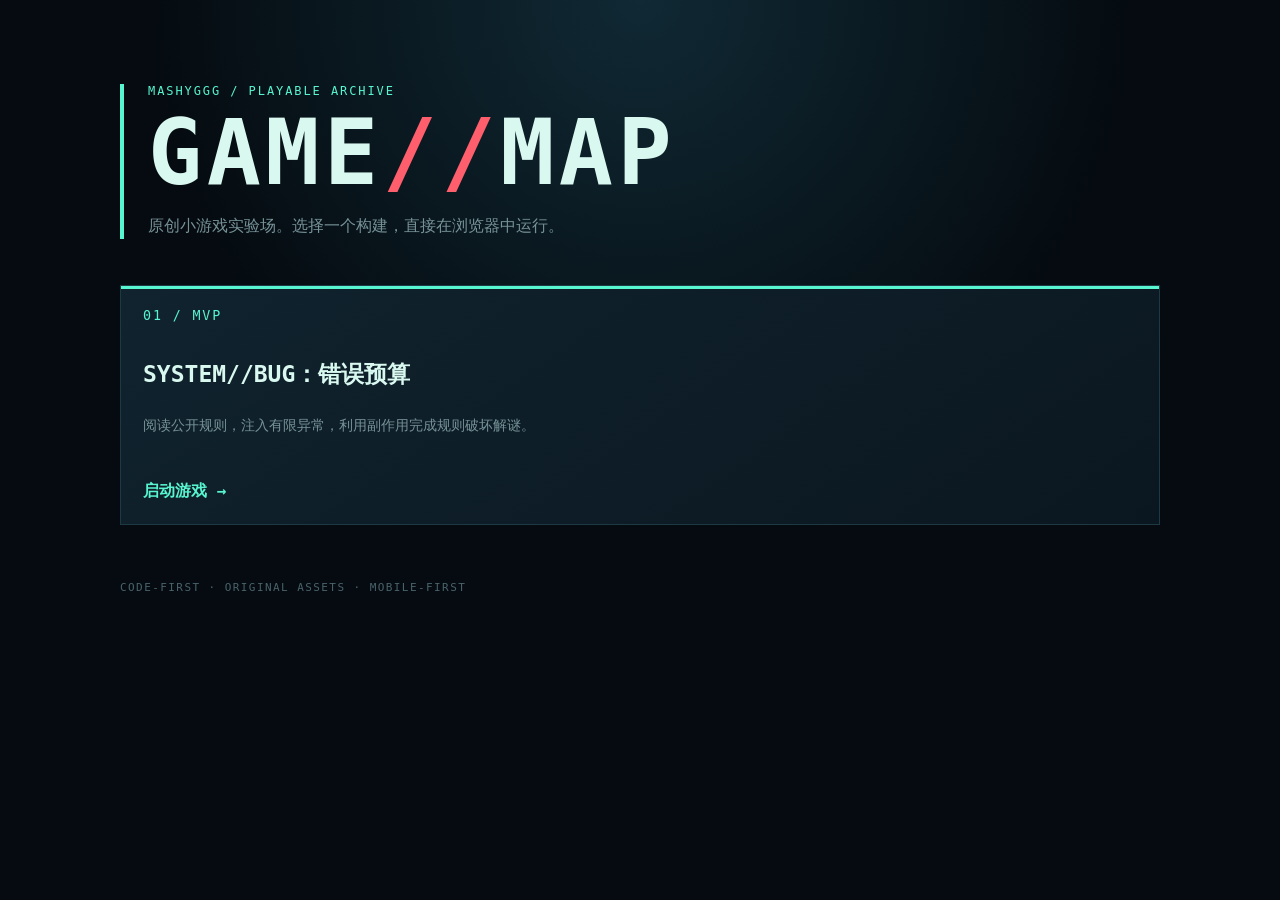
<file: site/index.html>
<!doctype html>
<html lang="zh-CN">
<head>
  <meta charset="UTF-8" />
  <meta name="viewport" content="width=device-width,initial-scale=1" />
  <meta name="theme-color" content="#071018" />
  <title>GAME//MAP</title>
  <link rel="stylesheet" href="./styles.css" />
</head>
<body>
  <main>
    <header>
      <p class="eyebrow">MASHYGGG / PLAYABLE ARCHIVE</p>
      <h1>GAME<span>//</span>MAP</h1>
      <p class="intro">原创小游戏实验场。选择一个构建，直接在浏览器中运行。</p>
    </header>
    <section id="game-grid" class="game-grid" aria-live="polite">
      <p class="loading">正在读取游戏索引…</p>
    </section>
    <footer>CODE-FIRST · ORIGINAL ASSETS · MOBILE-FIRST</footer>
  </main>
  <script type="module" src="./app.js"></script>
</body>
</html>
</file>
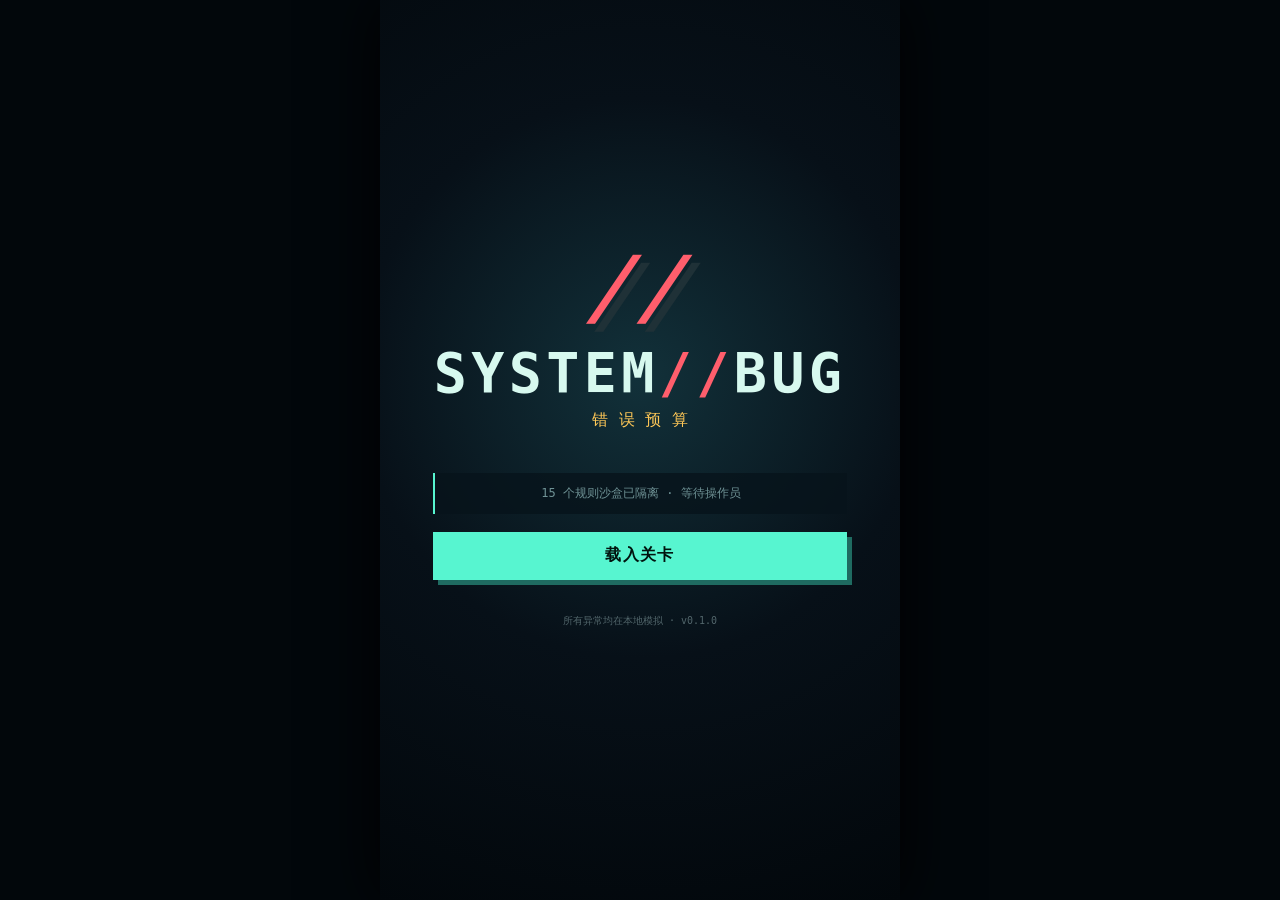
<file: site/system-bugs/index.html>
<!doctype html>
<html lang="zh-CN">
<head>
  <meta charset="UTF-8" />
  <meta name="viewport" content="width=device-width,initial-scale=1,maximum-scale=1,user-scalable=no,viewport-fit=cover" />
  <meta name="theme-color" content="#071018" />
  <title>SYSTEM//BUG：错误预算</title>
  <link rel="stylesheet" href="./styles.css" />
</head>
<body>
  <main id="app" aria-label="SYSTEM BUG 游戏">
    <section id="boot" class="screen active">
      <div class="boot-mark" aria-hidden="true">//</div>
      <h1>SYSTEM<span>//</span>BUG</h1>
      <p class="subtitle">错误预算</p>
      <div class="boot-log" id="boot-log">正在校验世界规则…</div>
      <button id="start-button" class="primary">载入关卡</button>
      <button id="continue-button" class="ghost hidden">继续进度</button>
      <p class="micro">所有异常均在本地模拟 · v0.1.0</p>
    </section>

    <section id="level-select" class="screen">
      <header class="topbar">
        <button class="icon-button" data-action="home" aria-label="返回">‹</button>
        <div><small>LOCAL ARCHIVE</small><h2>关卡索引</h2></div>
        <button class="icon-button" data-action="settings" aria-label="设置">⚙</button>
      </header>
      <div id="chapter-tabs" class="tabs"></div>
      <div id="level-grid" class="level-grid"></div>
    </section>

    <section id="game" class="screen">
      <header class="game-header">
        <button class="icon-button" data-action="levels" aria-label="关卡列表">☷</button>
        <div class="mission"><small id="level-code">CASE 01</small><strong id="level-title">规则载入</strong></div>
        <div class="budget" aria-label="错误预算"><span>BUG</span><b id="budget-value">1</b></div>
        <button class="icon-button" data-action="pause" aria-label="暂停">Ⅱ</button>
      </header>

      <div class="status-strip">
        <span>HP <b id="hp-value">3</b></span>
        <span>KEY <b id="key-value">0</b></span>
        <span>TURN <b id="turn-value">0</b></span>
      </div>

      <div class="canvas-wrap">
        <canvas id="game-canvas" width="720" height="960" aria-label="游戏棋盘"></canvas>
        <div id="toast" class="toast" role="status"></div>
      </div>

      <section class="console-panel">
        <button id="rules-toggle" class="panel-title" aria-expanded="true"><span>WORLD_RULES</span><small>点击规则可查看因果</small></button>
        <div id="rule-list" class="rule-list"></div>
        <div id="bug-tray" class="bug-tray"></div>
        <button id="inject-button" class="primary inject" disabled>注入所选 BUG</button>
        <div id="event-log" class="event-log" aria-live="polite"></div>
      </section>

      <nav class="controls" aria-label="移动控制">
        <button data-move="up" aria-label="向上">▲</button>
        <button data-move="left" aria-label="向左">◀</button>
        <button data-move="down" aria-label="向下">▼</button>
        <button data-move="right" aria-label="向右">▶</button>
      </nav>
    </section>

    <div id="modal" class="modal hidden" role="dialog" aria-modal="true">
      <div class="modal-card">
        <small id="modal-kicker">SYSTEM MESSAGE</small>
        <h2 id="modal-title"></h2>
        <div id="modal-body"></div>
        <div id="modal-actions"></div>
      </div>
    </div>
  </main>
  <script type="module" src="./src/main.js"></script>
</body>
</html>
</file>
<file: site/styles.css>
:root {
  color-scheme: dark;
  font-family: ui-monospace, "Cascadia Mono", "Microsoft YaHei UI", monospace;
  --bg: #050b10;
  --panel: #0b1720;
  --ink: #d9f8ef;
  --muted: #769297;
  --line: #1d3943;
  --accent: #57f5d0;
}
* { box-sizing: border-box; }
body { margin: 0; min-height: 100vh; background: radial-gradient(circle at 50% 0, #102934 0, var(--bg) 45%); color: var(--ink); }
main { width: min(1040px, calc(100% - 32px)); margin: auto; padding: 72px 0 34px; }
header { border-left: 4px solid var(--accent); padding-left: 24px; margin-bottom: 46px; }
.eyebrow { color: var(--accent); letter-spacing: .16em; font-size: 12px; }
h1 { margin: 8px 0; font-size: clamp(44px, 9vw, 90px); line-height: .95; letter-spacing: .05em; }
h1 span { color: #ff5e6c; }
.intro { color: var(--muted); max-width: 620px; line-height: 1.7; }
.game-grid { display: grid; grid-template-columns: repeat(auto-fit, minmax(270px, 1fr)); gap: 18px; min-height: 220px; }
.game-card { --card-accent: var(--accent); display: flex; flex-direction: column; min-height: 240px; padding: 22px; color: inherit; text-decoration: none; background: linear-gradient(145deg, #10232e, var(--panel)); border: 1px solid var(--line); box-shadow: inset 0 3px var(--card-accent); transition: transform .16s, border-color .16s; }
.game-card:hover, .game-card:focus-visible { transform: translateY(-4px); border-color: var(--card-accent); outline: none; }
.game-card small { color: var(--card-accent); letter-spacing: .14em; }
.game-card h2 { margin: 36px 0 10px; font-size: 23px; }
.game-card p { color: var(--muted); line-height: 1.65; font-size: 14px; }
.game-card strong { margin-top: auto; color: var(--card-accent); }
.loading, .error { color: var(--muted); }
.error { color: #ff7f89; }
footer { margin-top: 56px; color: #49636a; font-size: 11px; letter-spacing: .13em; }
@media (max-width: 520px) { main { padding-top: 42px; } header { padding-left: 16px; } .game-card { min-height: 210px; } }
</file>
<file: site/system-bugs/styles.css>
:root {
  color-scheme: dark;
  --bg: #071018;
  --panel: #0c1822;
  --panel2: #102430;
  --ink: #d7f9ef;
  --muted: #6f9295;
  --cyan: #57f5d0;
  --amber: #ffc857;
  --red: #ff5e6c;
  --line: #24404a;
  font-family: ui-monospace, "Cascadia Mono", "Microsoft YaHei UI", monospace;
}
* { box-sizing: border-box; -webkit-tap-highlight-color: transparent; }
html, body { margin: 0; min-height: 100%; background: #02070b; color: var(--ink); overflow-x: hidden; }
body { display: flex; justify-content: center; }
button { font: inherit; color: inherit; }
button:focus-visible { outline: 2px solid var(--amber); outline-offset: 2px; }
#app { width: min(100vw, 520px); min-height: 100dvh; position: relative; background: var(--bg); box-shadow: 0 0 60px #000; }
.screen { display: none; min-height: 100dvh; padding: max(14px, env(safe-area-inset-top)) 14px max(18px, env(safe-area-inset-bottom)); }
.screen.active { display: flex; flex-direction: column; }
#boot { align-items: center; justify-content: center; text-align: center; background: radial-gradient(circle at 50% 42%, #12313a 0, #071018 48%, #02070b 100%); }
.boot-mark { color: var(--red); font-size: 84px; line-height: .7; font-weight: 900; transform: skew(-12deg); text-shadow: 10px 8px 0 #1f3137; }
h1 { margin: 24px 0 0; letter-spacing: .08em; font-size: clamp(34px, 11vw, 55px); }
h1 span { color: var(--red); }
.subtitle { color: var(--amber); letter-spacing: .65em; margin: 5px 0 42px; padding-left: .65em; }
.boot-log { width: 84%; padding: 12px; border-left: 2px solid var(--cyan); background: #07131bcc; color: var(--muted); font-size: 12px; margin-bottom: 18px; }
.primary, .ghost { width: 84%; min-height: 48px; border: 0; cursor: pointer; font-weight: 800; letter-spacing: .08em; }
.primary { color: #00130e; background: var(--cyan); box-shadow: 5px 5px 0 #1f6b61; }
.primary:disabled { background: #28443f; color: #66817b; box-shadow: none; }
.ghost { margin-top: 12px; color: var(--cyan); background: transparent; border: 1px solid var(--line); }
.micro { color: #52666b; font-size: 10px; margin-top: 34px; }
.hidden { display: none !important; }
.topbar, .game-header { display: flex; align-items: center; gap: 10px; min-height: 54px; }
.topbar h2, .mission strong { margin: 0; font-size: 18px; }
.topbar small, .mission small, .modal-card > small { display: block; color: var(--cyan); font-size: 10px; letter-spacing: .12em; }
.topbar > div, .mission { flex: 1; }
.icon-button { width: 42px; height: 42px; border: 1px solid var(--line); background: var(--panel); cursor: pointer; font-size: 19px; }
.tabs { display: flex; gap: 6px; margin: 14px 0; overflow-x: auto; }
.tabs button { flex: 1; min-width: 100px; border: 1px solid var(--line); background: var(--panel); padding: 10px 6px; color: var(--muted); }
.tabs button.active { color: var(--cyan); border-color: var(--cyan); }
.level-grid { display: grid; grid-template-columns: repeat(3, 1fr); gap: 10px; }
.level-card { aspect-ratio: 1; border: 1px solid var(--line); background: linear-gradient(145deg, var(--panel2), var(--panel)); text-align: left; padding: 10px; position: relative; cursor: pointer; }
.level-card b { display: block; color: var(--cyan); font-size: 22px; }
.level-card span { font-size: 11px; color: var(--muted); }
.level-card .stars { position: absolute; bottom: 8px; color: var(--amber); font-size: 11px; }
.level-card.locked { opacity: .38; }
.game-header { margin-bottom: 6px; }
.budget { text-align: center; border: 1px solid var(--red); min-width: 52px; padding: 4px 7px; }
.budget span { display: block; color: var(--red); font-size: 9px; }
.budget b { font-size: 20px; }
.status-strip { display: flex; justify-content: space-around; border-block: 1px solid var(--line); padding: 7px; color: var(--muted); font-size: 11px; }
.status-strip b { color: var(--ink); }
.canvas-wrap { position: relative; width: 100%; margin: 8px auto; }
canvas { display: block; width: 100%; height: auto; max-height: 43dvh; object-fit: contain; background: #07141c; border: 1px solid var(--line); touch-action: none; }
.toast { position: absolute; left: 50%; top: 16px; transform: translate(-50%, -6px); max-width: 88%; padding: 7px 12px; background: #02070be8; border: 1px solid var(--amber); color: var(--amber); font-size: 11px; opacity: 0; transition: .2s; pointer-events: none; }
.toast.show { opacity: 1; transform: translate(-50%, 0); }
.console-panel { display: flex; flex-direction: column; min-height: 0; }
.panel-title { display: flex; justify-content: space-between; border: 0; border-left: 3px solid var(--cyan); background: var(--panel); padding: 8px 10px; text-align: left; }
.panel-title small { color: var(--muted); }
.rule-list { display: flex; gap: 6px; overflow-x: auto; padding: 7px 0; scrollbar-width: thin; }
.rule-card { min-width: 164px; padding: 8px; border: 1px solid var(--line); background: #09161e; text-align: left; }
.rule-card b { display: block; color: var(--ink); font-size: 11px; margin-bottom: 3px; }
.rule-card span { color: var(--muted); font-size: 10px; }
.rule-card.mutated { border-color: var(--red); box-shadow: inset 0 -2px var(--red); }
.bug-tray { display: flex; gap: 6px; overflow-x: auto; padding: 5px 0; }
.bug-card { min-width: 142px; border: 1px solid #54363d; background: #1a1117; padding: 8px; text-align: left; cursor: pointer; }
.bug-card b { color: var(--red); display: block; font-size: 11px; }
.bug-card small { color: #b9979c; font-size: 9px; }
.bug-card.selected { border-color: var(--amber); transform: translateY(-2px); }
.bug-card.used { opacity: .35; }
.inject { width: 100%; min-height: 38px; font-size: 11px; margin: 4px 0; }
.event-log { min-height: 28px; max-height: 44px; overflow: hidden; color: var(--muted); font-size: 10px; line-height: 1.4; padding: 4px 2px; }
.event-log .warn { color: var(--red); }
.controls { display: grid; grid-template-columns: repeat(4, 1fr); gap: 7px; margin-top: auto; padding-top: 8px; }
.controls button { height: 46px; border: 1px solid var(--line); background: var(--panel2); color: var(--cyan); font-size: 16px; cursor: pointer; }
.controls button:active { background: var(--cyan); color: var(--bg); }
.modal { position: fixed; z-index: 20; inset: 0; display: flex; justify-content: center; align-items: center; padding: 20px; background: #02070bdb; }
.modal-card { width: min(430px, 100%); border: 1px solid var(--cyan); background: var(--panel); padding: 22px; box-shadow: 9px 9px 0 #051016; }
.modal-card h2 { margin: 5px 0 13px; }
#modal-body { color: #9eb8b8; font-size: 13px; line-height: 1.65; }
#modal-actions { display: flex; gap: 8px; margin-top: 18px; }
#modal-actions button { flex: 1; min-height: 42px; border: 1px solid var(--line); background: var(--panel2); }
#modal-actions .primary { background: var(--cyan); }
.setting-row { display: flex; justify-content: space-between; align-items: center; padding: 10px 0; border-bottom: 1px solid var(--line); }
.setting-row button { border: 1px solid var(--line); background: #09161e; padding: 7px 12px; }
@media (max-height: 710px) {
  .screen { padding-top: 8px; padding-bottom: 8px; }
  .game-header { min-height: 44px; }
  canvas { max-height: 34dvh; }
  .controls button { height: 40px; }
  .rule-card { min-width: 150px; }
}
</file>
